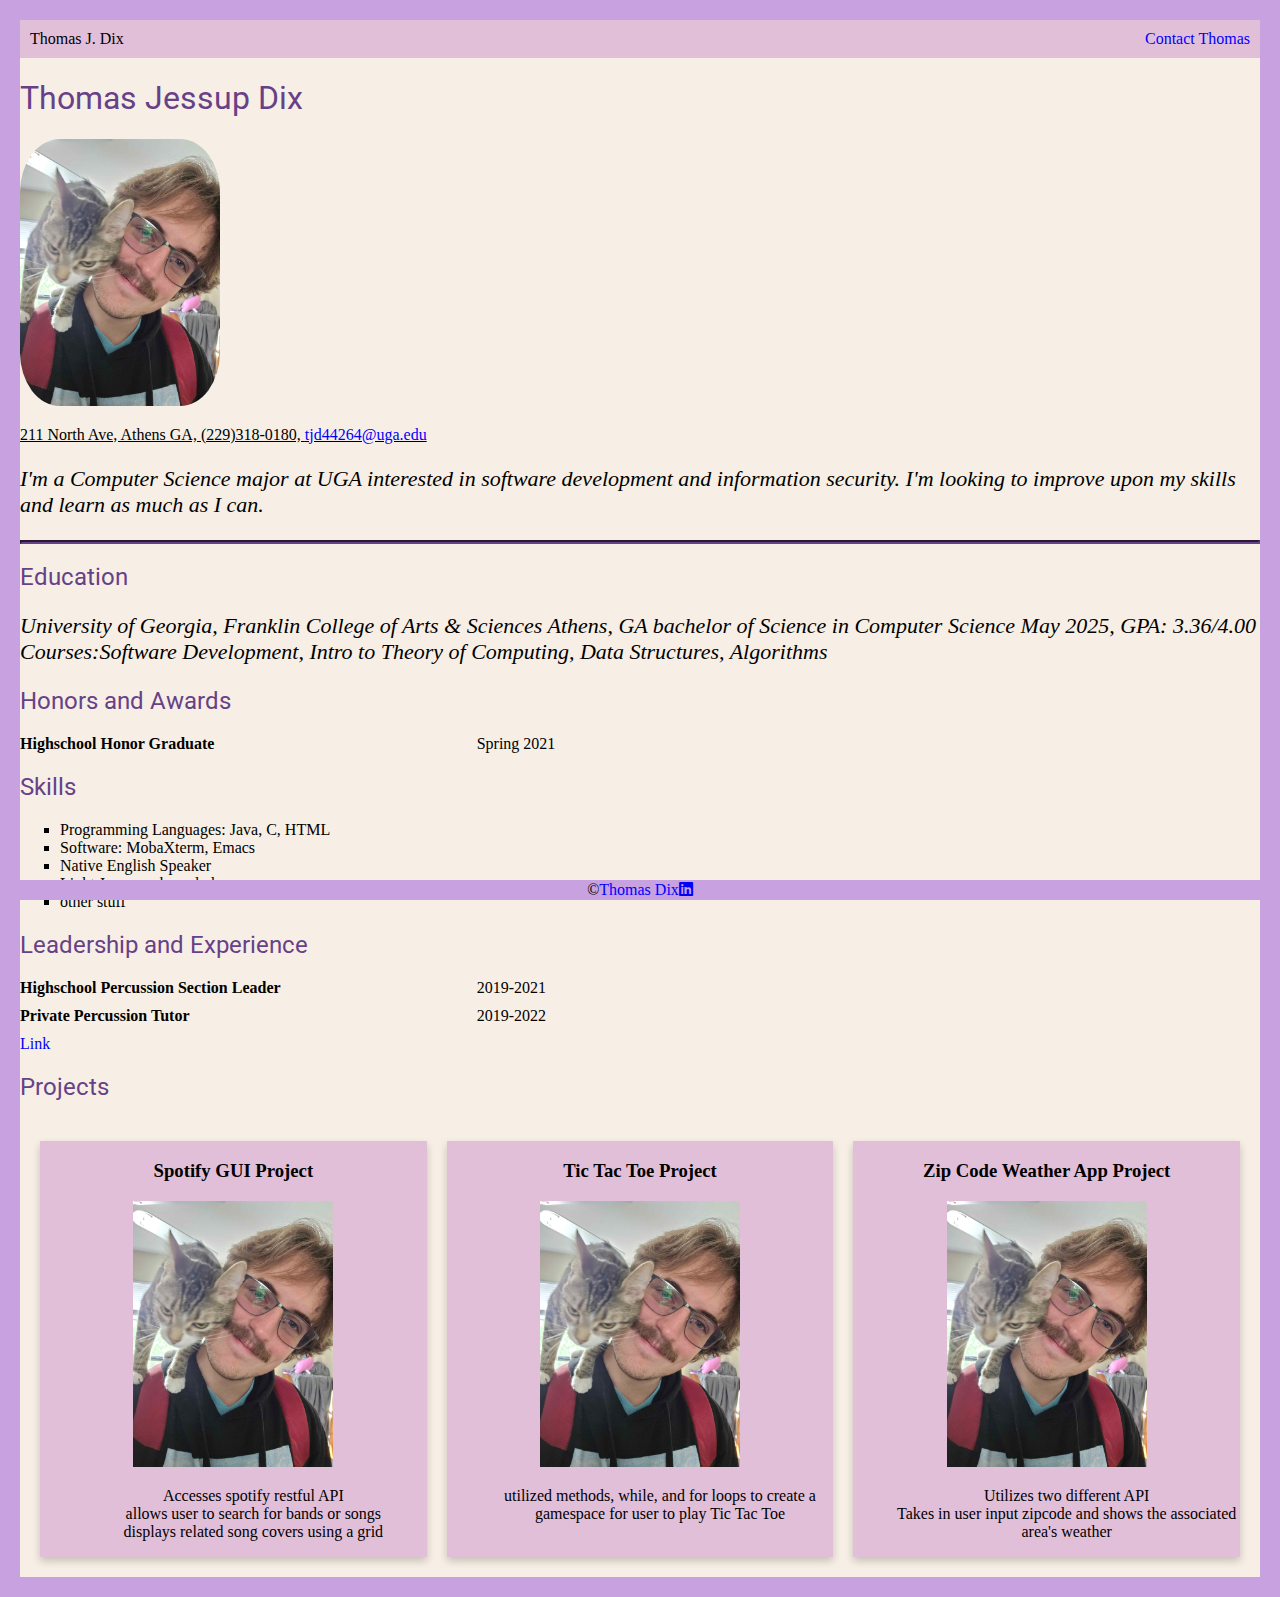
<file: index.html>
<!DOCTYPE html>
<html lang="en">
<head>
    <link rel="stylesheet"  href="https://cdnjs.cloudflare.com/ajax/libs/font-awesome/6.0.0-beta3/css/all.min.css">
    <link rel="preconnect" href="https://fonts.googleapis.com">
    <link rel="preconnect" href="https://fonts.gstatic.com" crossorigin>
    <link href="https://fonts.googleapis.com/css2?family=Roboto:ital,wght@0,100;0,300;0,400;0,500;0,700;0,900;1,100;1,300;1,400;1,500;1,700;1,900&display=swap" rel="stylesheet">
    <meta charset="UTF-8">
    <meta name="viewport" content="width=device-width, initial-scale=1.0">
    <link rel="stylesheet" href="css/style.css">
    <title>Thomas J. Dix</title>
</head>
<body>
    <section class="wrapper">
    <nav>
        <p class="custom-margin"> Thomas J. Dix</p>
        <p class="custom-margin"><a href="contact.html">Contact Thomas</a></p>
    </nav>
    <section class="splash"> 
        <h1 class="name-font">Thomas Jessup Dix</h1>
        <img class="headshot" src="images/kittyshoudler.jpg" alt="A picture of Thomas" width="200">
        <p class="underline">211 North Ave, Athens GA, (229)318-0180, <a href="mailto:tjd44264@uga.edu">tjd44264@uga.edu</a></p>
        <p class="italicize"> I'm a Computer Science major at UGA interested in software development and information security. I'm looking to improve upon my skills and learn as much as I can.</p>
    </section>
    <hr>
    <section>
        <h2>Education</h2>
        <p class="italicize">University of Georgia, Franklin College of Arts & Sciences Athens, GA bachelor of Science in Computer Science May 2025, GPA: 3.36/4.00 Courses:Software Development, Intro to Theory of Computing, Data Structures, Algorithms </p>
    </section>
    <section>
        <h2>Honors and Awards</h2>
        <dl>
            <dt>Highschool Honor Graduate</dt>
            <dd>Spring 2021</dd>
        </dl>
    </section>
    <section>
        <h2>Skills</h2>
        <ul>
            <li>Programming Languages: Java, C, HTML</li>
            <li>Software: MobaXterm, Emacs</li>
            <li>Native English Speaker</li>
            <li>Light Japanese knowledge</li>
            <li>other stuff</li>
        </ul>
    </section>
    <section>
        <h2>Leadership and Experience</h2>
        <dl>
            <dt>Highschool Percussion Section Leader</dt>
            <dd>2019-2021</dd>
            <dt>Private Percussion Tutor</dt>
            <dd>2019-2022</dd>
        </ul>
        <a href="https://www.youtube.com/watch?v=dQw4w9WgXcQ">Link</a>
    </section>
    <section>
        <h2>Projects</h2>
        <div class="three-col">
            <div class="card"><h3>Spotify GUI Project</h3>
                <img src="images/kittyshoudler.jpg" alt="me and my kitty" width="200">
                <ul class="cardlist">
                    <li>Accesses spotify restful API</li>
                    <li>allows user to search for bands or songs</li>
                    <li>displays related song covers using a grid</li>
                </ul>
            </div>
            <div class="card"><h3>Tic Tac Toe Project</h3>
                <img src="images/kittyshoudler.jpg" alt="me and my kitty" width="200">
                <ul class="cardlist">
                    <li>utilized methods, while, and for loops to create a gamespace for user to play Tic Tac Toe</li>
                </ul>
                </div>
            <div class="card"><h3>Zip Code Weather App Project</h3>
                <img src="images/kittyshoudler.jpg" alt="me and my kitty" width="200">
                <ul class="cardlist">
                    <li>Utilizes two different API</li>
                    <li>Takes in user input zipcode and shows the associated area's weather</li>
                </ul>
            </div>
        </div>
    </section>
    </section>
    <footer>
        &copy; <a href="contact.html">Thomas Dix  </a>
        <a href="https://www.linkedin.com/in/thomas-dix-7432002ba/"><i class="fab fa-linkedin"></i></a>
    </footer>
    <form>
        
    </form>
</body>
</html>
</file>
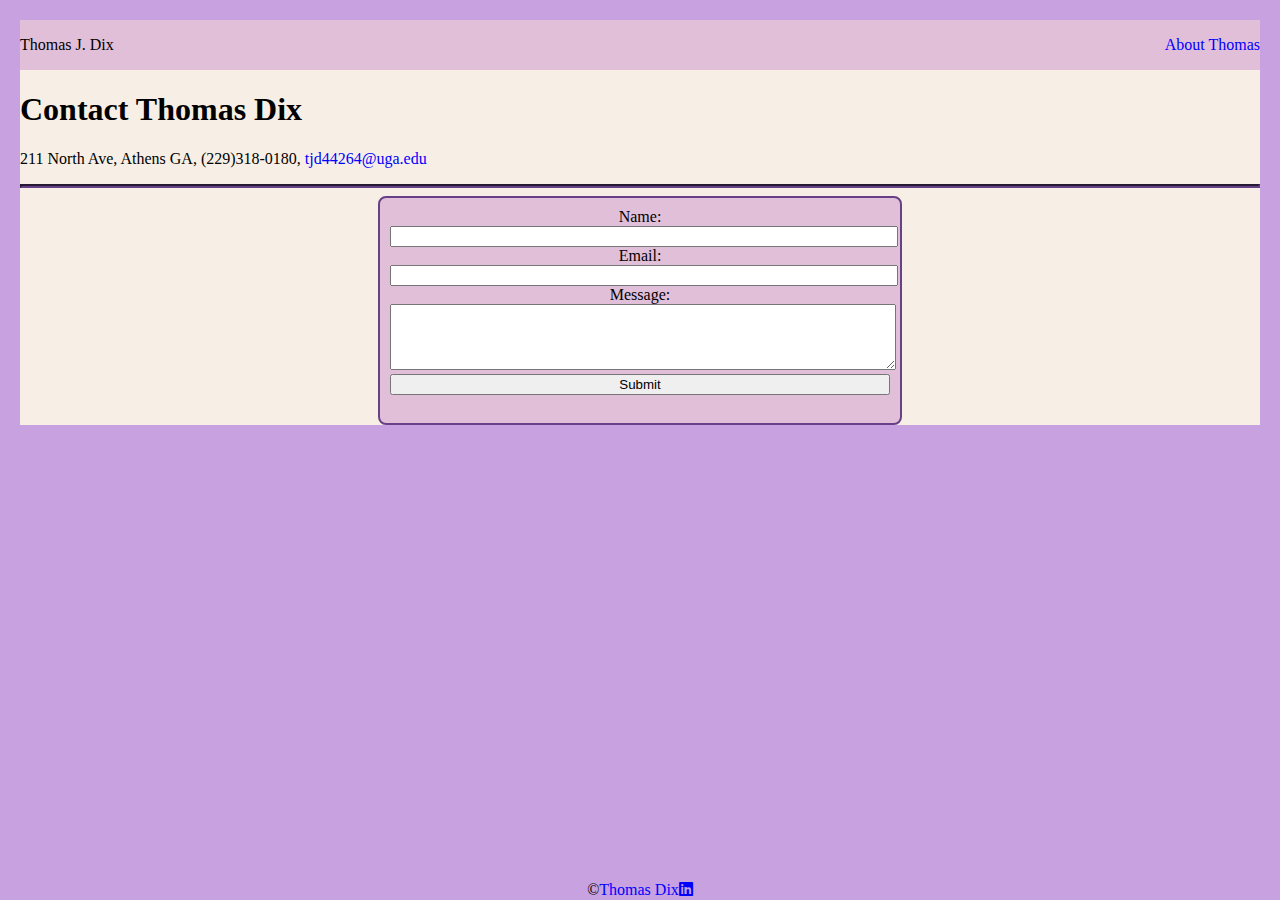
<file: contact.html>
<!DOCTYPE html>
<html lang="en">
<head>
    <link rel="stylesheet"  href="https://cdnjs.cloudflare.com/ajax/libs/font-awesome/6.0.0-beta3/css/all.min.css">
    <link rel="preconnect" href="https://fonts.googleapis.com">
    <link rel="preconnect" href="https://fonts.gstatic.com" crossorigin>
    <link href="https://fonts.googleapis.com/css2?family=Roboto:ital,wght@0,100;0,300;0,400;0,500;0,700;0,900;1,100;1,300;1,400;1,500;1,700;1,900&display=swap" rel="stylesheet">
    <meta charset="UTF-8">
    <meta name="viewport" content="width=device-width, initial-scale=1.0">
    <link rel="stylesheet" href="css/style.css">

    <title>Document</title>
</head>
<body>
    <section class="wrapper">
    <nav>
        <p>Thomas J. Dix</p>
        <p><a href="index.html">About Thomas</a></p>
    </nav>
    <section>
        <h1>Contact Thomas Dix</h1>
        <p>211 North Ave, Athens GA, (229)318-0180, <a href="mailto:tjd44264@uga.edu">tjd44264@uga.edu</a></p>
        </section>
        <hr>
        <div class="one-col">
            <form>
                <label for="name">Name:</label>
                <input type="text"><br>
                <label for="email">Email:</label>
                <input type="email"><br>
                <label for="message">Message:</label>
                <textarea id="message" name="message" rows="4" cols="5">
                </textarea><br>
            </form>
            <input type="submit" value="Submit"><br>
        </div>
        </section>
            <footer>
            &copy; <a href="index.html">Thomas Dix  </a>
            <a href="https://www.linkedin.com/in/thomas-dix-7432002ba/"><i class="fab fa-linkedin"></i></a>
        </footer>
    </body>
</html>
</file>
<file: css/style.css>
body{
    margin: 0px;
    margin-bottom: 20px;
    background-color: #C8A1E0;
}

.wrapper{
    margin: 20px;
    background-color:#F7EFE5;
-}

nav{
    display: flex;
    justify-content: space-between;
    background-color: #E2BFD9;
}

footer{
    display: flex;
    justify-content: center;
    background-color: #C8A1E0;
    position: fixed;
    left: 0;
    bottom: 0;
    width: 100%;
    text-align: center;
    align-items: center;
    height: 20px;
}

.custom-margin{
    margin: 10px;
}

.name-font{
    font-family: "Roboto", sans-serif;
    font-weight: 400;
    font-style: normal;
    color: #674188;
}

.headshot{
    border-radius: 20%;
}

.underline{
    text-decoration: underline;
}

.italicize{
    font-style:italic;
    font-size:22px;
}

hr{
    border-width: 2px;
    border-color:#674188;
}

h2{
    font-family: "Roboto", sans-serif;
    font-weight: 400;
    font-style: normal;
    color: #674188;
}

ul{
    list-style-type: square;
}

dl{
    display: grid;
    grid-template-columns: 1fr 2fr; /* 1 part for <dt> and 2 parts for <dd> */
    gap: 10px 5px; /* Vertical and horizontal spacing */
    margin: 20px 0;
}

dt{
    font-weight: bold;
}

a{
    color:blue;
    text-decoration: none;
}

a:active{
    color: red;
}

a:hover{
    color: #674188;
}

.three-col{
    display: grid;
    text-align: center;
    grid-template-columns: repeat(3, 1fr);
    gap: 20px;
    padding: 20px;
}

.card{
    background-color: #E2BFD9;
    box-shadow: 0 4px 8px 0 rgba(0,0,0,0.2);
    transition: 0.3s;
}

.card:hover{
    box-shadow: 0 8px 16px 0 rgba(0,0,0,0.2);
}

.cardlist{
    list-style-type: none;
}

.one-col{
    display: grid;
    text-align: center;
    grid-template-columns: 1fr;  
    max-width: 500px; 
    margin: 0 auto; 
    padding: 10px; 
    background-color:#E2BFD9; 
    border-radius: 8px;
    border: 2px solid #674188;
}

input{
    width: 100%;
}

textarea{
    width:100%;
}
</file>
